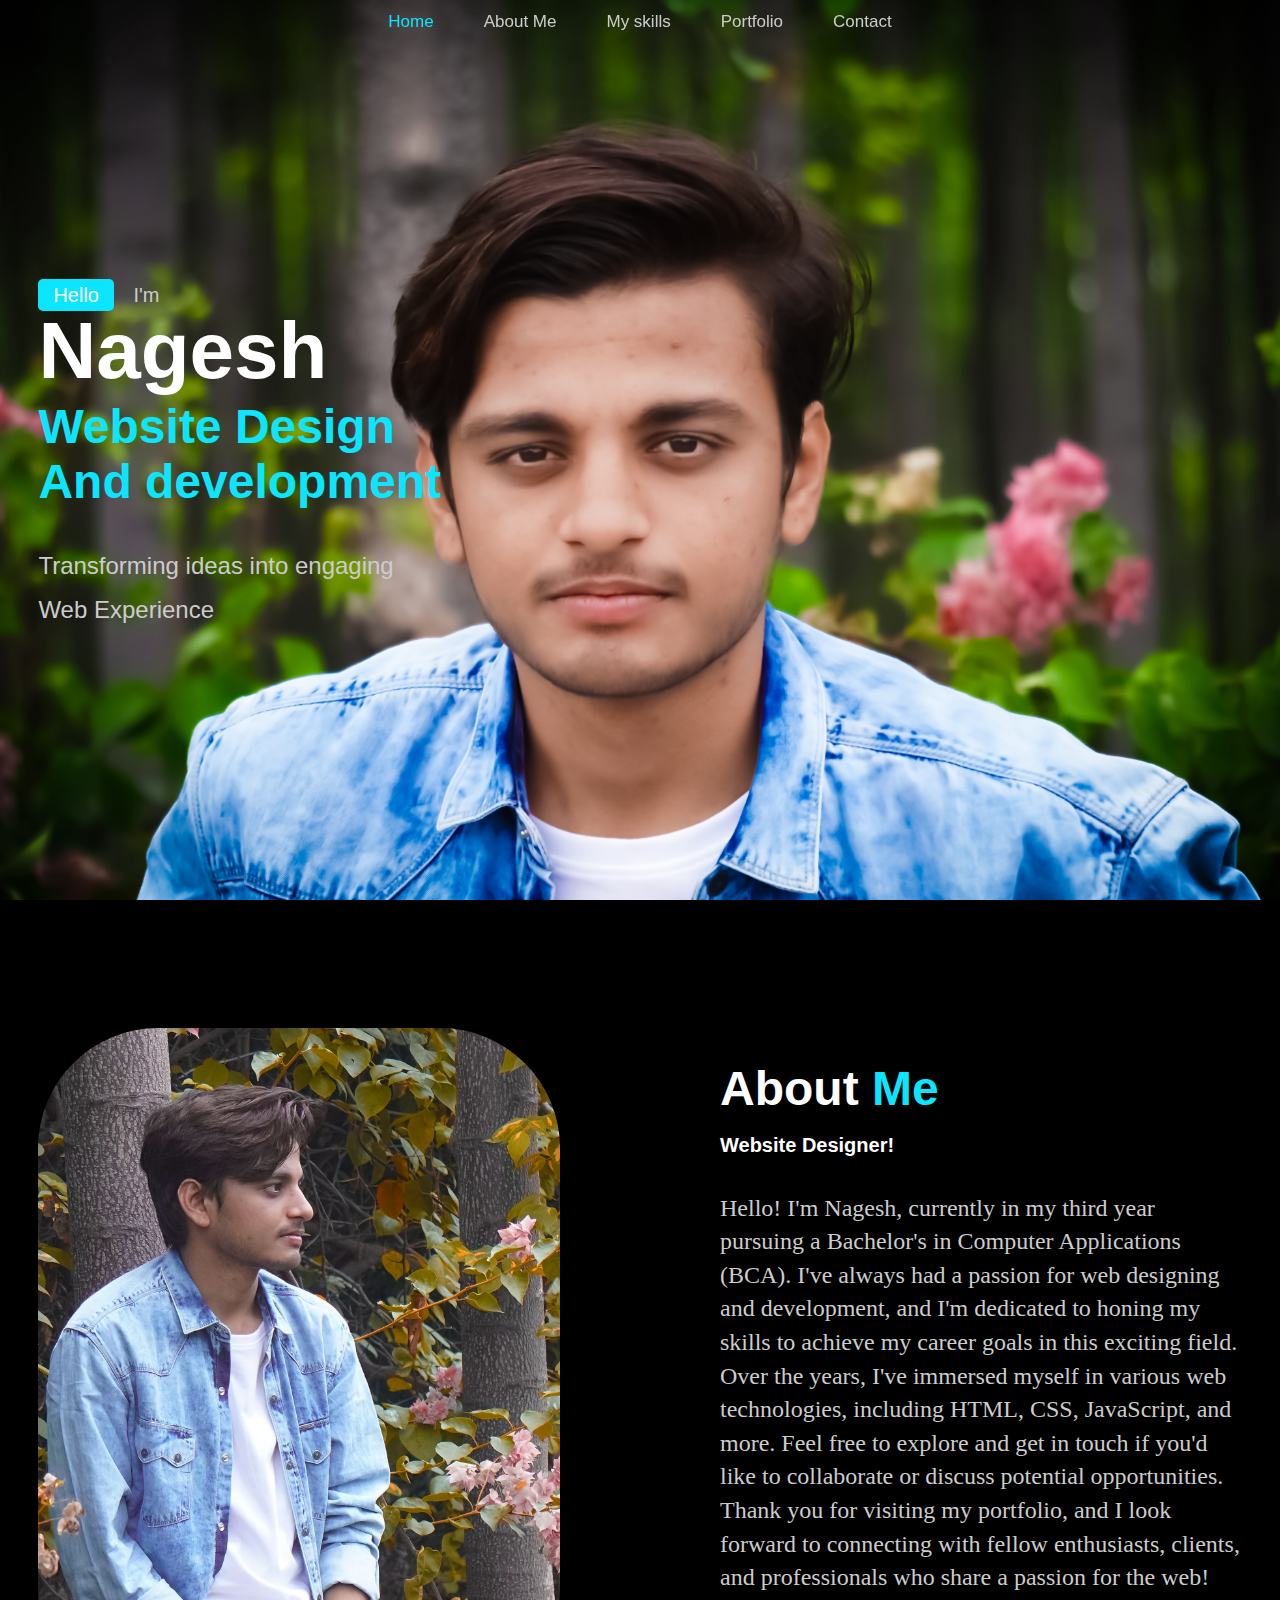
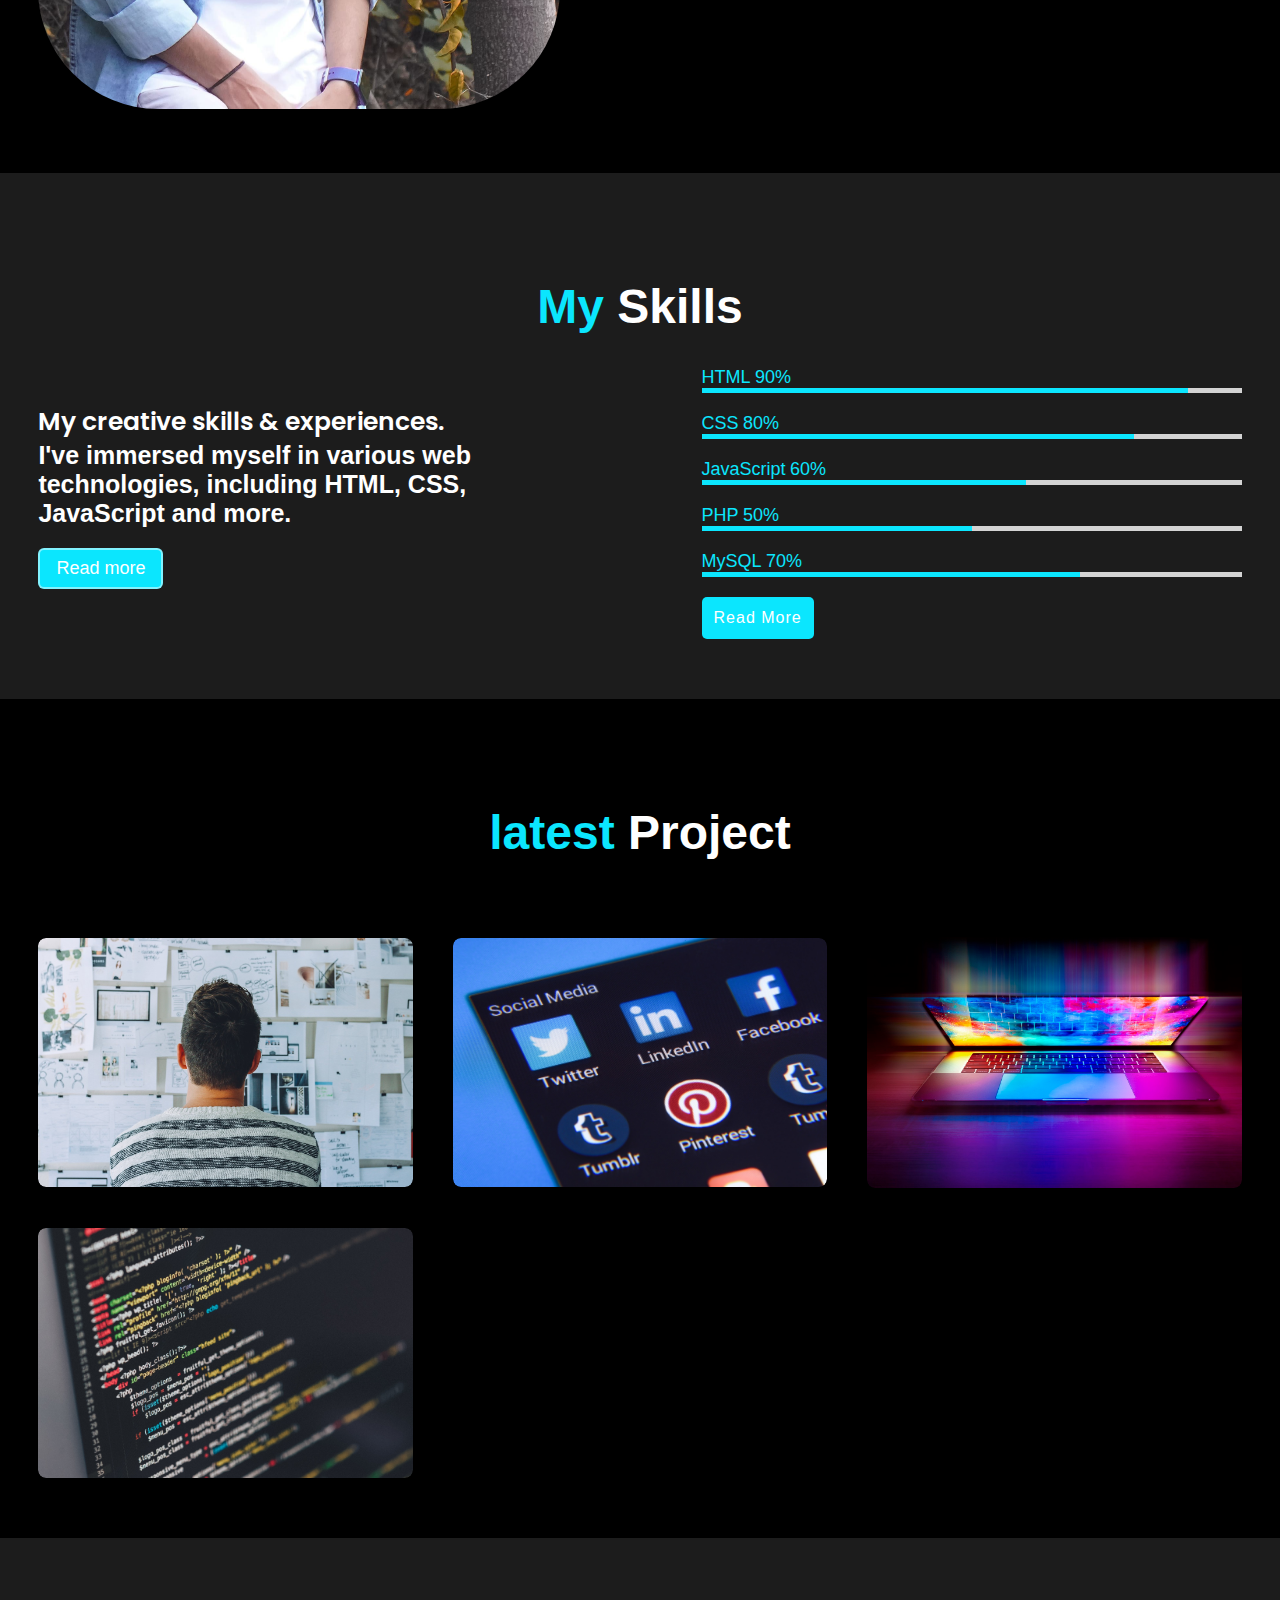
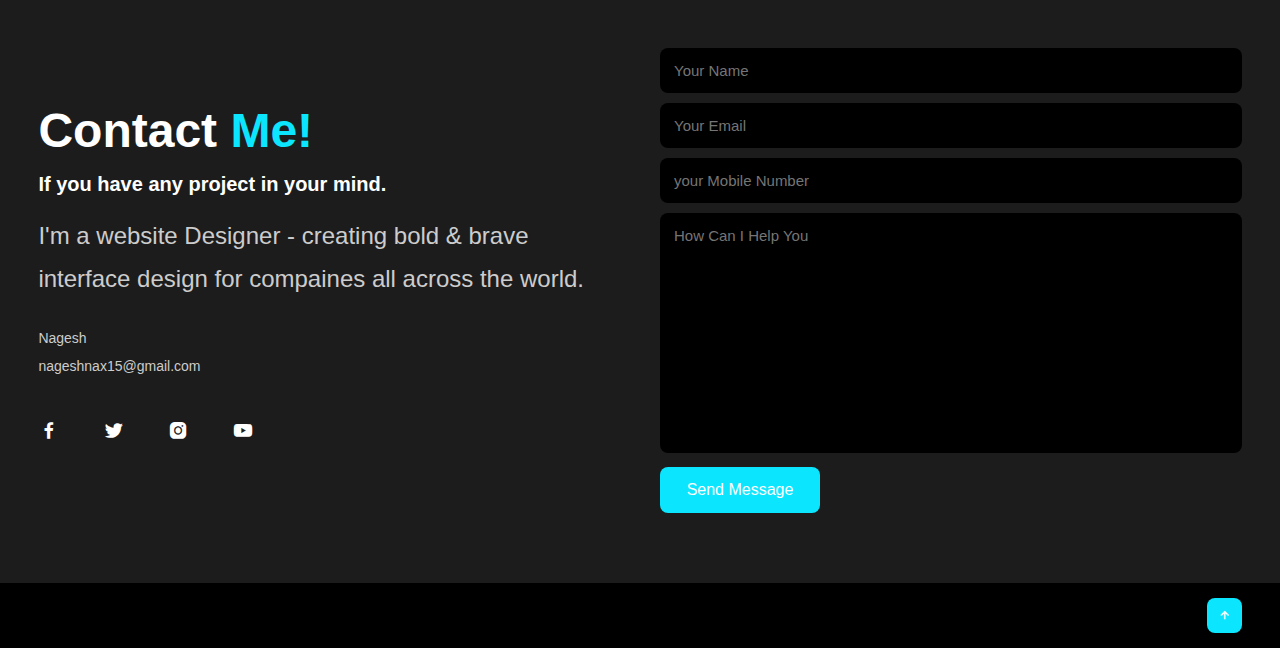
<file: Portfolio/index.html>
<!DOCTYPE html>
<html>
<head>
	<meta charset="utf-8">
	<meta name="viewport" content="width=device-width, initial-scale=1">
	<title>Portfolio Website</title>
	<link rel="stylesheet" type="text/css" href="style.css">
	<link rel="stylesheet"href="https://unpkg.com/boxicons@latest/css/boxicons.min.css">
</head>
<body>
	
	<header>
		<ul class="navlist">
			<li><a href="#home" class="active">Home</a></li>
			<li><a href="#about">About Me</a></li>
			<li><a href="#skills">My skills</a></li>
			<li><a href="#portfolio">Portfolio</a></li>
			<li><a href="#contact">Contact</a></li>
		</ul>
		<div class="bx bx-menu" id="menu-icon"></div>
	</header>


	<section class="home" id="home">
		<div class="home-text">
			<div class="slide">
				<span class="one">Hello</span>
				<span class="two">I'm</span>
			</div>
			<h1>Nagesh</h1>
			<h3><span>Website Design <br>And development</span></h3>
			<p>Transforming ideas into engaging <br>Web Experience </p>
			

		</div>
	</section>

	
	<section class="about" id="about">
		<div class="about-img">
			<br>
			<img src="img/about.jpg">
		</div>

		<div class="about-text">
			<h2>About <span>Me</span></h2>
			<h4>Website Designer!</h4>	
			<p>Hello! I'm Nagesh, currently in my third year pursuing a Bachelor's in Computer Applications (BCA). I've always had a passion for web designing and development, and I'm dedicated to honing my skills to achieve my career goals in this exciting field.
Over the years, I've immersed myself in various web technologies, including HTML, CSS, JavaScript, and more. Feel free to explore and get in touch if you'd like to collaborate or discuss potential opportunities. <br>
 Thank you for visiting my portfolio, and I look forward to connecting with fellow enthusiasts, clients, and professionals who share a passion for the web!
		    
		</p>
		</div>
	</section>



<section class="skills" id="skills">
	<div class="main-text">
		<h2><span>My </span>Skills </h2>
		</div>
		<br><br>
		
		<div class="skills-content">
		<div class="column-left">
			<br><br>
			<div class="text">My creative skills & experiences.
			<br><p>I've immersed myself in various web technologies, including HTML, CSS, JavaScript and more.</p>
			<a href="#">Read more</a>
			</div>
		</div>
		<div class="column right">
			<div class="bars">
				<div class="info">
					<span>HTML</span>
					<span>90%</span>
				</div>
				<div class="line html"></div>
			</div>
			<div class="bars">
				<div class="info">
					<span>CSS</span>
					<span>80%</span>
				</div>
				<div class="line css"></div>
			</div>
			<div class="bars">
				<div class="info">
					<span>JavaScript</span>
					<span>60%</span>
				</div>
				<div class="line js"></div>
			</div>
			<div class="bars">
				<div class="info">
					<span>PHP</span>
					<span>50%</span>
				</div>
				<div class="line php"></div>
			</div>
			<div class="bars">
				<div class="info">
					<span>MySQL</span>
					<span>70%</span>
				</div>
				<div class="line mysql"></div>
			</div>
			<div class="button">
			<a href="#" class="btn">Read More</a>
			</div>
		</div>
		</div>	

</section>


<section class="portfolio" id="portfolio">
	<div class="main-text">
		<h2><span>latest</span>  Project</h2>
	</div>
	<div class="portfolio-content">
		<div class="row">
			<img src="img/project1.jpg">
			<div class="layer">
			
				<a href="#"> <i class='bx bx-link-external'></i></a>
			</div>
		</div>

		<div class="row">
			<img src="img/project2.jpg" >
			<div class="layer">
			
				
				<a href="#"> <i class='bx bx-link-external'></i></a>
			</div>
		</div>

		<div class="row">
			<img src="img/project3.jpg" >
			<div class="layer">
			
					
				<a href="#"> <i class='bx bx-link-external'></i></a>
			</div>
		</div>
		<div class="row">
			<img src="img/project4.jpg" >
			<div class="layer">
			
					
				<a href="#"> <i class='bx bx-link-external'></i></a>
			</div>
		</div>


	</div>

</section>



<section class="contact" id="contact">
	<div class="contact-text">
		<h2>Contact <span>Me!</span></h2>
		<h4>If you have any project in your mind.</h4>
		<p>I'm a website Designer - creating bold & brave interface design for compaines all across the world.</p>
		<div class="list">
			<li><a href="#">Nagesh</a></li>
			<li><a href="#">nageshnax15@gmail.com</a></li>
		</div>

		<div class="contact-icons">
			<a href="#"><i class='bx bxl-facebook'></i></a>
			<a href="#"><i class='bx bxl-twitter' ></i></a>
			<a href="#"><i class='bx bxl-instagram-alt'></i></a>
			<a href="#"><i class='bx bxl-youtube' ></i></a>
		</div>

	</div>
	<div class="contact-form">
		<form action="">
			<input type="name" placeholder="Your Name " required>
			<input type="email" placeholder="Your Email " required>
			<input type="number" placeholder="your Mobile Number" required>
			<textarea name="" id="" cols="35" rows="10" placeholder="How Can I Help You " required></textarea>
			<input type="submit" value="Send Message" class="submit" required>
		</form>

	</div>
</section>


<section class="end">
	<div class="last-text">
		
	</div>
	<div class="top">
		<a href="#home"><i class='bx bx-up-arrow-alt' ></i></a>
	</div>
</section>

</body>

</html>
</file>
<file: Portfolio/style.css>
@import url('https://fonts.googleapis.com/css2?family=Montserrat:wght@300;500;600;800;900&family=Poppins:wght@300;400;500;600&display=swap');
* {
    padding: 0;
    margin: 0;
    box-sizing: border-box;
    text-decoration: none;
    list-style: none;
    scroll-behavior: smooth;
    font-family: sans-serif;
}

:root {
    --bg-color: #000000;
    --second-bg-color: #000000;
    --thrid-bg-color : #1c1c1c;
    --text-color: #fff;
    --second-color: #ccc;
    --main-color: #0be6fe;  
    --big-font: 5rem;
    --h2-font: 3rem;
    --p-font: 1.5rem;
}

body {
    background: var(--bg-color);
    color: var(--text-color);
    font-family: 'poppins',sans-serif;
}

header {
    position: fixed;
    width: 100%;
    top: 0;
    right: 0;
    z-index: 1000;
    display: flex;
    align-items: center;
    justify-content: center;
    background: transparent;
    padding: 22px 15%;
    border-bottom: 1px solid transparent;
    transition: all .45s ease;
}

.logo {
    color: var(--text-color);
    font-size: 35px;
    font-weight: 700;
    letter-spacing: 1px;
}

span {
    color: var(--main-color);
}

.navlist {
    display: flex;
}

.navlist a {
    color: var(--second-color);
    font-size: 17px;
    font-weight: 500;
    margin: 0 25px;
    transition: all .45s ease;
}

.navlist a:hover {
    color: var(--main-color);
}

.navlist a.active {
    color: var(--main-color);
}

#menu-icon {
    font-size: 40px;
    color: var(--text-color);
    z-index: 1000;
    cursor: pointer;
    margin-left: 25px;
    display: none;
}

section {
    padding: 160px 15% 120px;
}

.home {
    position: relative;
    height: 100vh;
    width: 100%;
    background-image: url(img/background.jpg);
    background-size: cover;
    background-position: center;
    display: flex;
    align-items: center;
    justify-content: flex-start;
}

.slide {
    margin-bottom: 20xpx;
}




.one {
    display: inline-block;
    margin-right: 15px;
    padding: 0 15px;
    line-height: 32px;
    font-size: 20px;
    font-weight: 500;
    border-radius: 5px;
    background: var(--main-color);
    color: var(--text-color);
}

.two {
    display: inline-block;
    color: var(--second-color);
    font-size: 20px;
    font-weight: 500;
}

.home-text h1 {
    font-size: var(--big-font);
    font-weight: 600;
    color: var(--text-color);
    line-height: 1;
    margin: 0 0 8px;

}

.home-text h3 {
    color: var(--text-color);
    margin: 0 0 35px;
    font-size: 3rem;
    font-weight: 600;
    line-height: 1S;
}

.home-text p {
    color: var(--second-color);
    font-size: var(--p-font);
    line-height: 1.8;
    margin-bottom: 40px;
}

.button {
    display: inline-block;
    align-items: center;
    justify-content: center;
}

.btn {
    display: inline-block;
    padding: 12px;
    background: var(--main-color);
    border-radius: 5px;
    color: var(--text-color);
    font-size: 1rem;
    letter-spacing: 1px;
    font-weight: 500;
    transition: all .45s ease;
}

.btn:hover {
    transform: scale(0.9);
}

.about {
    display: grid;
    grid-template-columns: repeat(2, 1fr);
    align-items: center;
    gap: 10rem;
}

.about-img img {
    max-width: 530px;
    height: auto;
    width: 100%;
    border-radius: 120px;

}

.about-text h2 {
    font-size: var(--h2-font);
    line-height: 1;
}

.about-text h4 {
    font-size: 20px;
    font-weight: 600;
    color: var(--text-color);
    line-height: 1.7;
    margin: 15px 0 30px;
}

.about-text p {
    color: var(--second-color);
    font-size: var(--p-font);
    font-family: 'sans-serif', serif;
    line-height: 1.4;
    margin-bottom: 4rem;
}


.skills {
    background: var(--thrid-bg-color);
}
.main-text {
    text-align: center;
}
.main-text h2 {
    font-size: var(--h2-font);
    line-height: 1;
}

.skills .skills-content .column-left{
    width: calc(50% - 30px);
}

.skills .skills-content .column-left .text {
    font-size: 25px;
    font-weight: 600;
    margin-bottom: 10px;
    font-family:'poppins',sans-serif;
}

.skills .skills-content .column-left a {
    display: inline-block;
    background: #0be6fe;
    color: #fff;
    font-size: 18px;
    font-weight: 500;
    padding: 8px 16px;
    margin-top: 20px;
    border-radius: 6px;
    border: 2px solid rgba(255, 255, 255, 0.489);
    transition: all 0.3s ease;
}

.skills .skills-content{
    display:flex;
    flex-direction: row;
    justify-content:space-around;
    gap:150px;
}
.column-left {
    width: 50%;
    /* padding:13% 20%; */
    align-self: flex-start;

}
.skills .skills-content .right{
    align-self: flex-end;
    width: 50%;
}
.skills .skills-content .right .bars{
    margin-bottom: 20px;

}
/* .skills .skills-content .right .info{
    display: flex;
    margin-bottom: 5px;
    align-items: center;
} */
.skills .skills-content .right span{
    font-weight: 500;
    font-size: 18px;
}
.skills .skills-content .right .line{
    height: 5px;
    width: 100%;
    background: lightgrey;
    position: relative;
}
.skills .skills-content .right .line::before{
    content: "";
    position: absolute;
    height: 100%;
    left: 0;
    top: 0;
    background: #0be6fe;
}
.skills-content .right .html::before{
    width: 90%;
}
.skills-content .right .css::before{
    width: 80%;
}
.skills-content .right .js::before{
    width: 60%;
}
.skills-content .right .php::before{
    width: 50%;
}
.skills-content .right .mysql::before{
    width: 70%;
}

.portfolio-content {

    display: grid;
    grid-template-columns: repeat(auto-fit, minmax(350px, auto));
    align-items: center;
    gap: 2.5rem;
    margin-top: 5rem;
}

.row {
    position: relative;
    overflow: hidden;
    border-radius: 8px;
    cursor: pointer;
}

.row img {
    width: 100%;
    border-radius: 8px;
    display: block;
    transition: transform 0.5s;
}

.layer {
    
    width: 100%;
    height: 0;
    background: linear-gradient(rgba(42, 39, 39, 0.1), #4362c5);
    position: absolute;
    border-radius: 8px;
    left: 0;
    bottom: 0;
    overflow: hidden;
    display: flex;
    flex-direction: column;
    align-items: center;
    padding: 0 40px;
    transition: height 0.5s;
}

.layer h5 {
    font: 20px;
    font-weight: 600;
    margin-bottom: 15px;
}

.layer p {
    color: var(--thrid-bg-color);
    font-size: 1rem;
    line-height: 1.8;

}

.layer i {
    color: var(--thrid-bg-color);
    margin-top: 20px;
    font-size: 20px;
    background: var(--text-color);
    width: 60px;
    height: 60px;
    display: flex;
    align-items: center;
    justify-content: center;
    border-radius: 50%;

}

.row:hover img {
    transform: scale(1.1);

}

.row:hover .layer {
    height: 100%;
}




.contact {
    background: var(--thrid-bg-color);
    display: grid;
    grid-template-columns: repeat(2, 1fr);
    align-items: center;
    gap: 2.5rem;
}

.contact-text h4 {
    color: var(--text-color);
    margin: 18px 0;
    font-size: 20px;
    font-weight: 600;
}

.contact-text h2 {
    font-size: var(--h2-font);
    line-height: 1;
}

.contact-text p {
    color: var(--second-color);
    font-size: var(--p-font);
    line-height: 1.8;
    margin-bottom: 30px;
}

.list {
    margin-bottom: 2.8rem;

}

.list li {
    margin-bottom: 12px;

}

.list li a {
    display: block;
    color: var(--second-color);
    font-size: 14px;
    transition: all .45s ease;
}

.list li a:hover {
    color: var(--text-color);
    transform: translateY(5px);

}

.contact-icons i {
    height: 45px;
    width: 45px;
    color: var(--text-color);
    font-size: 22px;
    display: inline-block;
    align-items: center;
    justify-content: center;
    border-radius: 8px;
    margin-right: 15px;
    transition: all .45s ease;
}

.contact-icons i:hover {

    color: var(--main-color);
}

.contact-form form {
    position: relative;
}

.contact-form form input,
form textarea {
    width: 100%;
    padding: 14px;
    background: var(--bg-color);
    color: var(--text-color);
    border: none;
    outline: none;
    font-size: 15px;
    border-radius: 8px;
    margin-bottom: 10px;
}

.contact-form textarea {
    resize: none;
    height: 240px;
}

.contact-form .submit {
    display: inline-block;
    font-size: 16px;
    background: var(--main-color);
    color: var(--text-color);
    width: 160px;
    transition: all .45s ease;
}

.contact-form .submit:hover {
    transform: scale(1.1);
    cursor: pointer;
}

.end {
    padding: 20px 15%;
    display: flex;
    flex-wrap: wrap;
    align-items: center;
    justify-content: space-between;
    gap: 2rem;
    background: var(--bg-color);
}

.last-text p {
    color: var(--second-color);
    font-size: 14px;

}

.top i {
    padding: 10px;
    border-radius: 8px;
    font-size: 15px;
    color: var(--text-color);
    background: var(--main-color);
}

@media (max-width: 1480px) {
    header {
        padding: 12px 2.5%;
        transition: .1s;
    }

    section {
        padding: 110px 3% 60px;
    }

    .end {
        padding: 15px 3%;
    }
}
@media (max-width: 1100px){
    :root{
        --big-font:4rem;
        --h2-font:2.5rem;
        --p-font:1rem;
        transition: .1s;
    }
    .home-text h3{
        font-size: 2.5rem;
    }
    .home{
        height: 87vh;
    }
}
@media (max-width:920){
    .about{
        grid-template-columns: 1fr;

    }
    .about-img img{
        width: 100%;
        height: auto;
        max-width: 100%;
    }
    .contact{
        grid-template-columns: 1fr;
    }
}
@media (max-width: 480px){
    #menu-icon{
        display: block;
    }
    .navlist{
        position: absolute;
        top: -1000px;
        right: 0;
        left: 0;
        display: flex;
        flex-direction: column;
        background: var(--bg-color);
        text-align: left;
        transition: all .45s ease;

    }
    .navlist a{
        display: block;
        margin: 17px;
        font-size: 20px;
        transition: all .45s ease;
        color: var(--text-color);

    }
    .navlist a:hover{
        color: var(--main-color);
    }
    navlist a.active{
        color: var(--text-color);
    }
    .navlist.open{
        top: 100%;
    }
}
</file>
